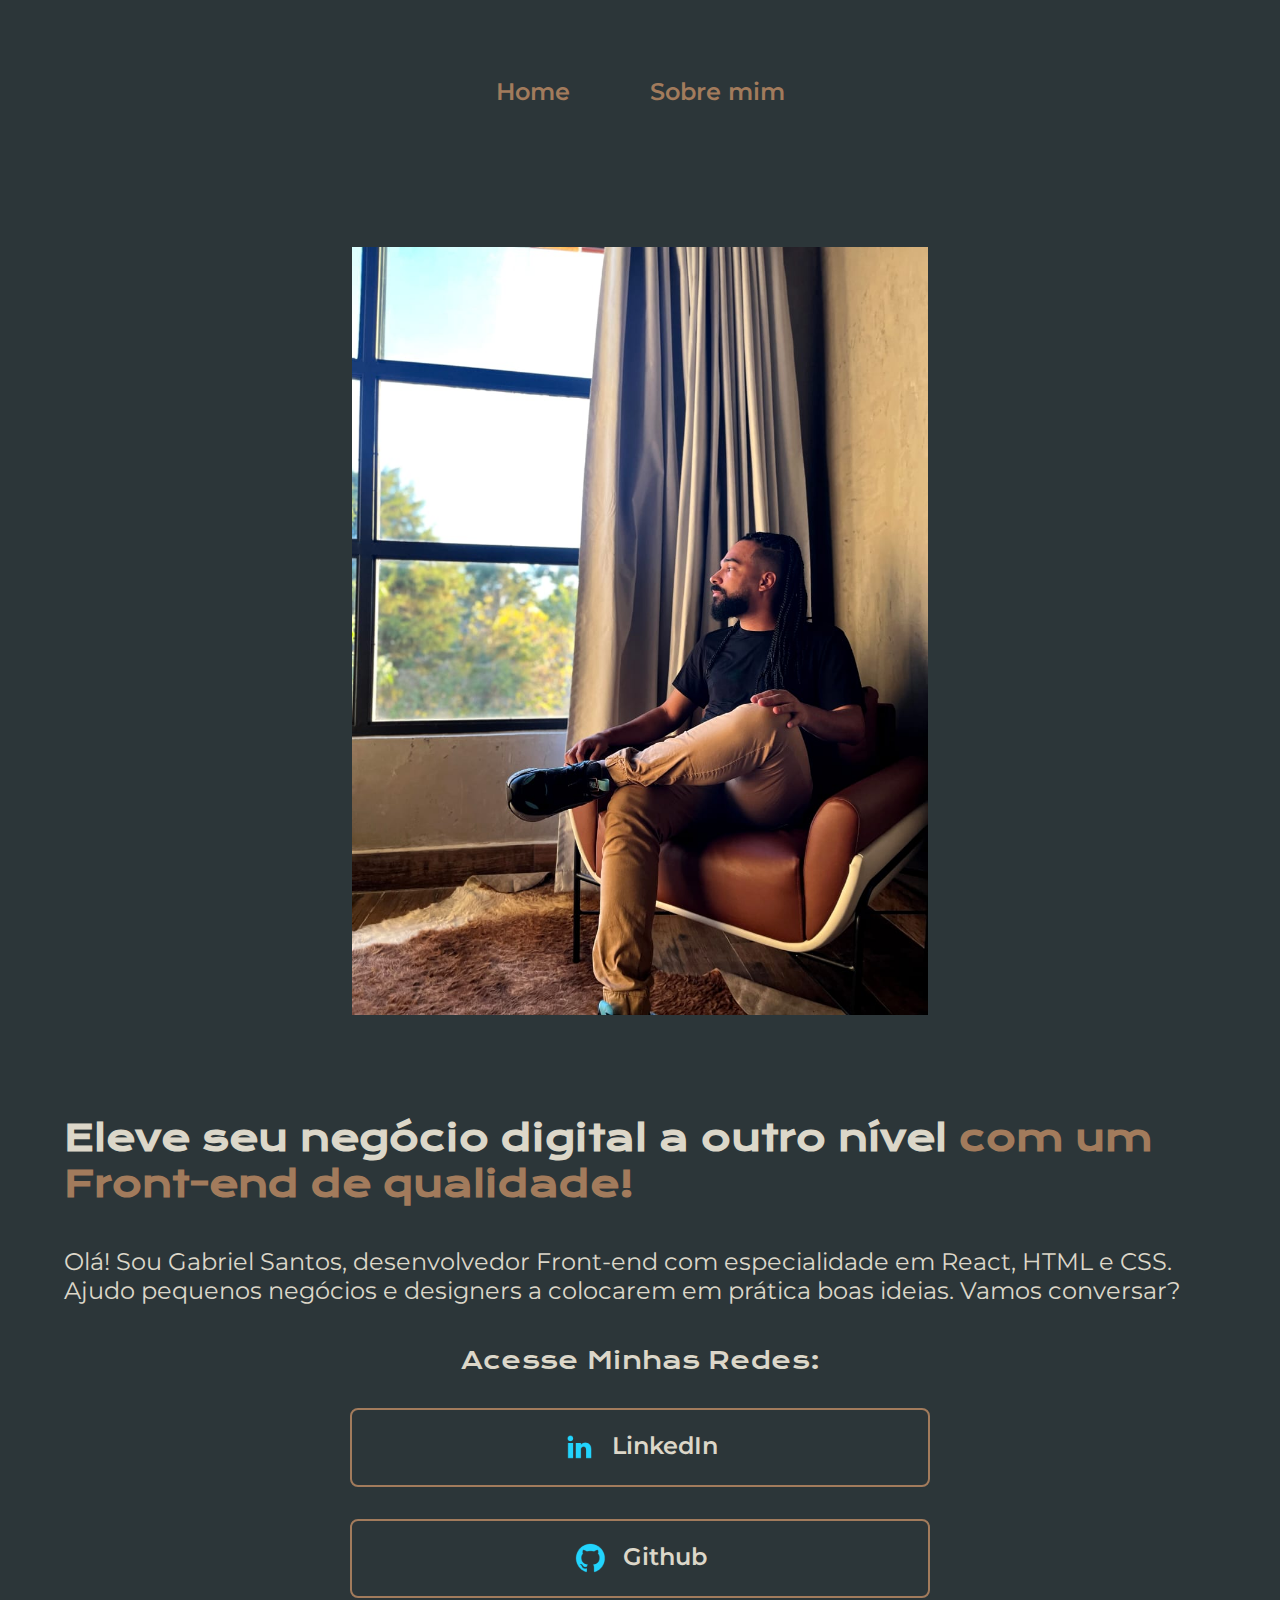
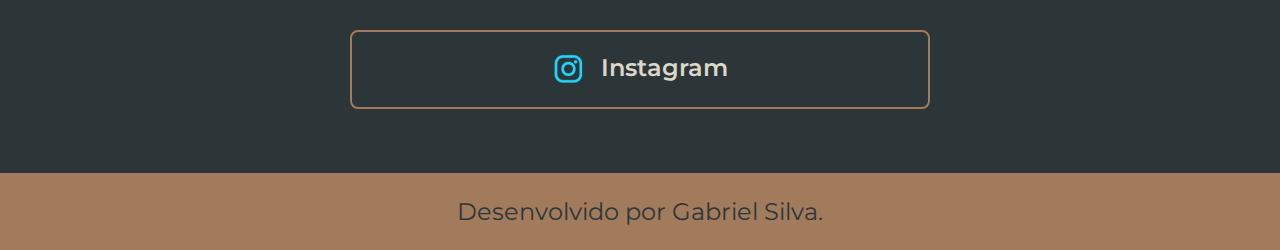
<file: index.html>
<!DOCTYPE html>
<html lang="pt-br">
<head>
    <meta charset="UTF-8">
    <meta name="viewport" content="width=device-width, initial-scale=1.0">
    <title>Portifolio</title>
    <link rel="stylesheet" href="./styles/styles.css">
</head>
<body>
    <header class="cabecalho">
        <nav class="cabecalho__menu">
            <a class="cabecalho__menu__link" href="index.html">Home</a>
            <a class="cabecalho__menu__link" href="about.html">Sobre mim</a>
        </nav>
    </header>
    <main class="apresentacao">
        <section class="apresentacao__conteudo">
            <h1 class="apresentacao__conteudo__titulo">Eleve seu negócio digital a outro nível <strong class="titulo-destaque">com um Front-end de qualidade!</strong></h1>
            <p class="apresentacao__conteudo__paragrafo">Olá! Sou Gabriel Santos, desenvolvedor Front-end com especialidade em React, HTML e CSS. Ajudo pequenos negócios e designers a colocarem em prática boas ideias. Vamos conversar?</p>
            <div class="apresentacao__links">
                <h2 class="apresentacao__links__subtitulo">Acesse Minhas Redes:</h2>
                <a class="apresentacao__links__navegacao" href="https://www.linkedin.com/in/gabriel-santos-silva98/"> 
                    <img src="./assents/linkedin.png" alt="Logo LinkedIn">
                    LinkedIn</a>
                <a class="apresentacao__links__navegacao" href="https://github.com/eng-proj-gabriel-hub"> 
                    <img src="./assents/github.png" alt="Logo Github"> 
                    Github</a>
                <a class="apresentacao__links__navegacao" href="https://instagram.com/gabriassantos"> 
                    <img src="./assents/instagram.png" alt="Logo Instagram">
                    Instagram</a>
            </div>
        </section>
        <img class="apresentacao__imagem" src="./assents/foto.png" alt="Gabriel Santos Posando">
    </main>
    <footer class="rodape">
        <p>Desenvolvido por Gabriel Silva.</p>
    </footer>
</body>
</html>
</file>
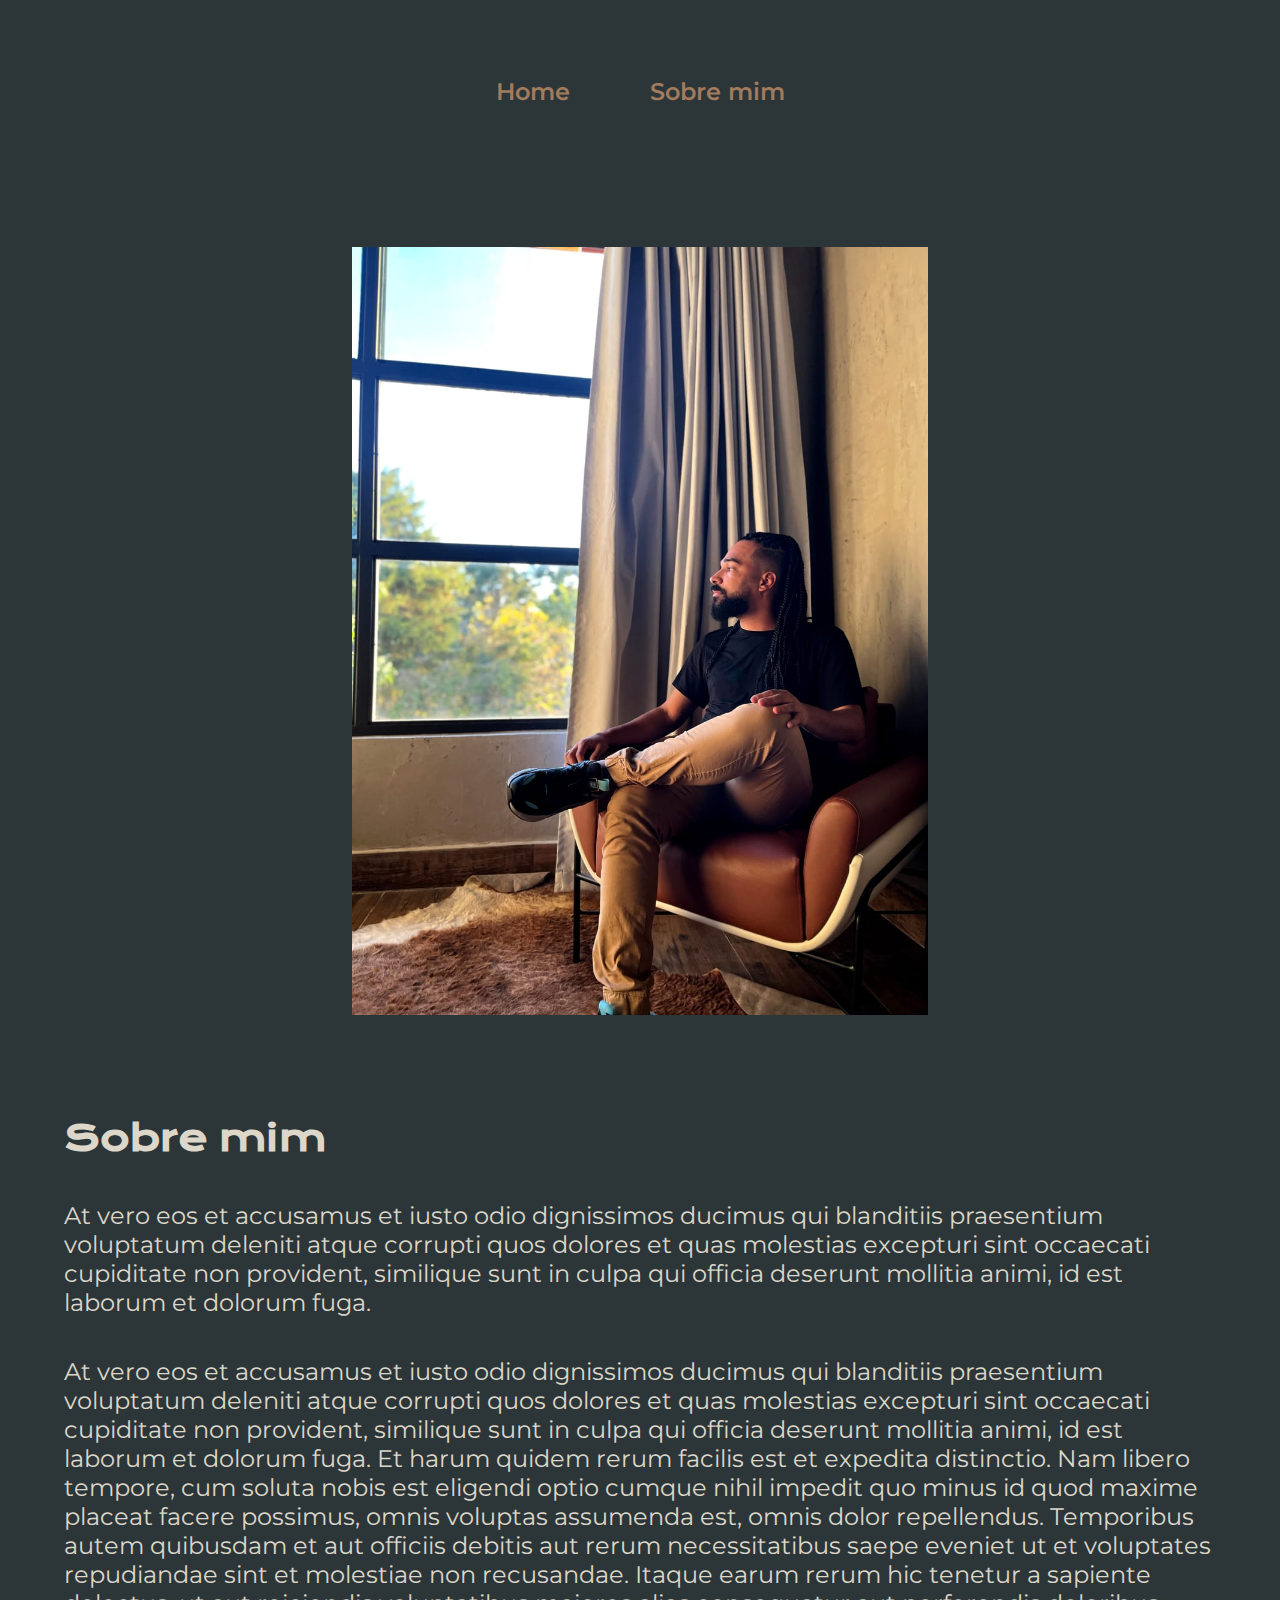
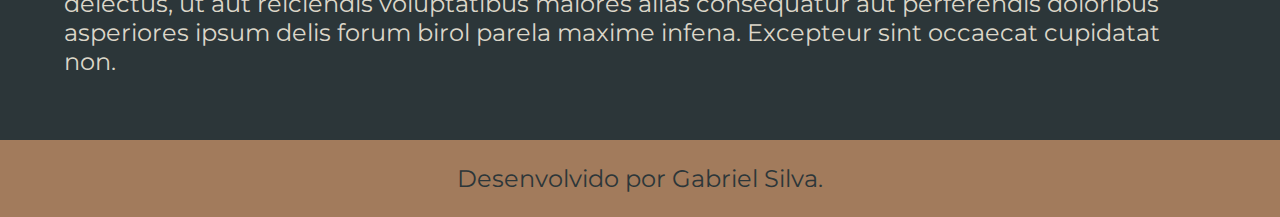
<file: about.html>
<!DOCTYPE html>
<html lang="pt-br">
<head>
    <meta charset="UTF-8">
    <meta name="viewport" content="width=device-width, initial-scale=1.0">
    <title>Sobre mim</title>
    <link rel="stylesheet" href="./styles/styles.css">
</head>
<body>
    <header class="cabecalho">
        <nav class="cabecalho__menu">
            <a class="cabecalho__menu__link" href="index.html">Home</a>
            <a class="cabecalho__menu__link" href="about.html">Sobre mim</a>
        </nav>
    </header>
    <main class="apresentacao">
        <section class="apresentacao__conteudo">
            <h1 class="apresentacao__conteudo__titulo">Sobre mim</h1>
            <p class="apresentacao__conteudo__paragrafo">At vero eos et accusamus et iusto odio dignissimos ducimus qui blanditiis praesentium voluptatum deleniti atque corrupti quos dolores et quas molestias excepturi sint occaecati cupiditate non provident, similique sunt in culpa qui officia deserunt mollitia animi, id est laborum et dolorum fuga.</p>
            <p class="apresentacao__conteudo__paragrafo">At vero eos et accusamus et iusto odio dignissimos ducimus qui blanditiis praesentium voluptatum deleniti atque corrupti quos dolores et quas molestias excepturi sint occaecati cupiditate non provident, similique sunt in culpa qui officia deserunt mollitia animi, id est laborum et dolorum fuga. Et harum quidem rerum facilis est et expedita distinctio. Nam libero tempore, cum soluta nobis est eligendi optio cumque nihil impedit quo minus id quod maxime placeat facere possimus, omnis voluptas assumenda est, omnis dolor repellendus. Temporibus autem quibusdam et aut officiis debitis aut rerum necessitatibus saepe eveniet ut et voluptates repudiandae sint et molestiae non recusandae. Itaque earum rerum hic tenetur a sapiente delectus, ut aut reiciendis voluptatibus maiores alias consequatur aut perferendis doloribus asperiores ipsum delis forum birol parela maxime infena. Excepteur sint occaecat cupidatat non.</p>
        </section>
        <img class="apresentacao__imagem" src="./assents/foto.png" alt="Gabriel Santos Posando">
    </main>
    <footer class="rodape">
        <p>Desenvolvido por Gabriel Silva.</p>
    </footer>
</body>
</html>
</file>
<file: styles/styles.css>
@import url('https://fonts.googleapis.com/css2?family=Krona+One&family=Montserrat:wght@400;600&display=swap');

:root {
    --cor-primaria: #2C3639;
    --cor-segundaria: #DCD7C9;
    --cor-terciaria: #A27B5C;
    --cor-hover: #3F4E4F;

    --fronte-primaria: 'Krona One', sans-serif;
    --fonte-secundaria: 'Montserrat', sans-serif;
}

* {
    margin: 0;
    padding: 0;
}

body {
    box-sizing: border-box;
    background-color: var(--cor-primaria);
    color: var(--cor-segundaria);
}

.cabecalho {
    padding: 2% 0% 0% 15%;
}

.cabecalho__menu {
    display: flex;
    gap: 80px;
}

.cabecalho__menu__link {
    font-family: var(--fonte-secundaria);
    font-size: 1.5rem;
    font-weight: 600;
    color: var(--cor-terciaria);
    text-decoration: none;
}

.apresentacao {
    padding: 5% 15%;
    display: flex;
    align-items: center;
    justify-content: space-between;
    gap:100px
}

.apresentacao__conteudo {
    width: 50%;
    display: flex;
    flex-direction: column;
    gap: 40px;

}

.apresentacao__conteudo__titulo {
    font-size: 2.25rem;
    font-family: var(--fronte-primaria);
}

.titulo-destaque {
    color: var(--cor-terciaria);
}

.apresentacao__conteudo__paragrafo {
    font-size: 1.5rem;
    font-family: var(--fonte-secundaria);
}

.apresentacao__links {
    display: flex;
    flex-direction: column;
    justify-content: space-between;
    align-items: center;
    gap: 32px;
}

.apresentacao__links__subtitulo {
    font-family: var(--fronte-primaria);
    font-weight: 400;
    font-size: 1.5rem;
}

.apresentacao__links__navegacao {
    display: flex;
    justify-content: center;
    gap: 16px;
    width: 50%;
    text-align: center;
    border-radius: 8px;
    font-size: 1.5rem;
    font-weight: 600;
    padding: 21.5px 0px;
    text-decoration: none;
    color: var(--cor-segundaria);
    font-family: var(--fonte-secundaria);
    border: 2px solid var(--cor-terciaria);
}

.apresentacao__links__navegacao:hover {
    background-color: var(--cor-hover);
}

.apresentacao__imagem {
    width: 50%;
}

.rodape {
    color: var(--cor-primaria);
    background-color: var(--cor-terciaria);
    padding: 24px;
    text-align: center;
    font-family: var(--fonte-secundaria);
    font-size: 1.5rem;
    font-weight: 400;
}

@media (max-width: 1400px) {

    .cabecalho {
        padding: 6%;
    }

    .cabecalho__menu {
        justify-content: center;
    }

    .apresentacao {
        flex-direction: column-reverse;
        padding: 5%;
    }

    .apresentacao__conteudo {
        width: auto;
    }
}
</file>
